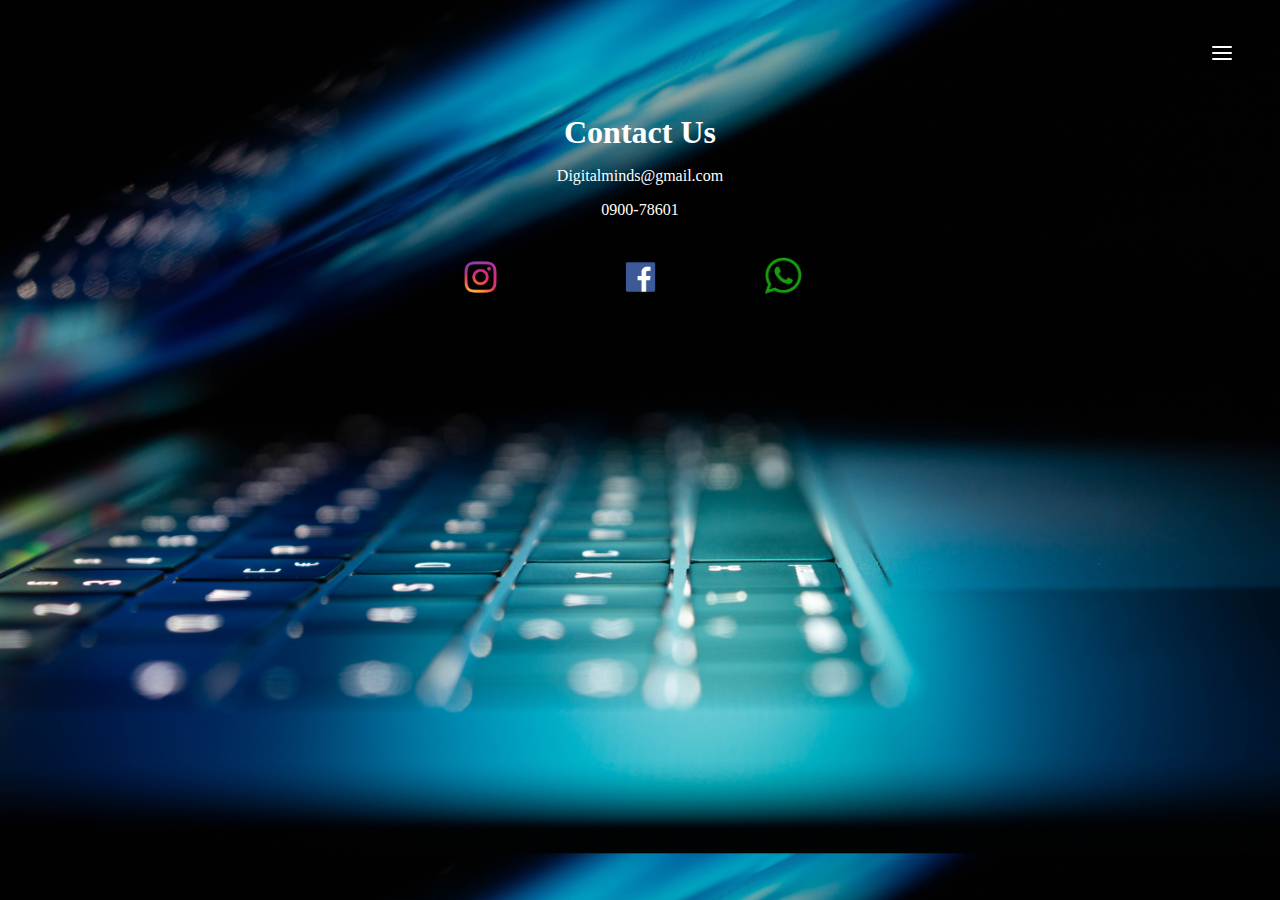
<file: contact_us.html>
<!DOCTYPE html>
<html lang="en">

<head>
    <meta charset="UTF-8">
    <meta http-equiv="X-UA-Compatible" content="IE=edge">
    <meta name="viewport" content="width=device-width, initial-scale=1.0">
    <title>Services</title>
    <link href="//maxcdn.bootstrapcdn.com/font-awesome/4.1.0/css/font-awesome.min.css" rel="stylesheet">
    <script src="https://ajax.googleapis.com/ajax/libs/jquery/3.1.1/jquery.min.js"></script>
    <!-- <link rel="stylesheet" type="text/css" href="style.css"> -->
    <link rel="stylesheet" href="nav_style.css">
    <link rel="stylesheet" href="temp_particle.css">
    <script src="nav_js.js"></script>
    <style>
        body {
            background-image: url("images/philipp-katzenberger-iIJrUoeRoCQ-unsplash.jpg");
            background-size: cover;
            color: white;
            font-family: 'Marion Regular';
        }
    </style>

</head>

<body>
    <!-- <div class="fullscreen-cover">
        <canvas id="headerballs" width="1366" height="663"></canvas>
    </div> -->
    <div>
        <div class="menu">
            <a href="#" class="menu-link">
                <span class="hamburger-icon">
                    <span class="hamburger-bar hamburger-bar-1"></span>
                    <span class="hamburger-bar hamburger-bar-2"></span>
                    <span class="hamburger-bar hamburger-bar-3"></span>
                </span>
            </a>
        </div>

        <div class="menu-overlay" style="margin-top: 0 auto;">
            <nav class="overlay-menu">
                <ul class="one">
                    <li><a class="nav-links" href="./index.html">Home</a></li>
                    <li><a class="nav-links" href="./portfolio.html">Portfolio</a></li>
                    <li><a class="nav-links" href="./services.html">Service</a></li>
                    <li><a class="nav-links" href="./about_us.html">About</a></li>
                    <li><a class="nav-links" href="./jobs.html">Jobs</a></li>
                    <li><a class="nav-links" href="./contact_us.html">Contact</a></li>
                </ul>
            </nav>
        </div>

        <div style="text-align: center;">
            <h1 style="margin-top: 9%;margin-left: 40%;margin-right: 40%;margin-bottom: 0%;">Contact Us</h1>
            <p>Digitalminds@gmail.com</p>
            <p>0900-78601</p>
        </div>

        <br>
        <table align="center" width="50%" cellpadding="0">
            <tr style="text-align:left">
                <td>
                    <a href="#"><img src="/images/instagram.png" alt="instagram_img"
                            style="float: center; width: 30%; height: 30%;margin-left: 90%;"></a>
                </td>
                <td>
                    <a href="#"><img src="/images/facebook.png" alt="facebook_img"
                            style="float: center; width: 15%; height: 18%;margin-left: 50%;"></a>
                </td>
                <td>
                    <a href="#"><img src="/images/whatsapp.png" alt="whatsappimg"
                            style="float: center; width: 20%; height: 20%;"></a>
                </td>
            </tr>
        </table>
    </div>
</body>
<script>
    (function () {
      jQuery(function () {
          var H, Particle, W, animateParticles, canvas, clearCanvas, colorArray, createParticles, ctx, drawParticles, initParticleSystem, particleCount, particles, updateParticles;
          Particle = function () {
              this.color = colorArray[Math.floor((Math.random() * 5) + 1)];
              this.x = Math.random() * W;
              this.y = Math.random() * H;
              this.direction = {
                  x: -1 + Math.random() * 2,
                  y: -1 + Math.random() * 1
              };
              this.vx = 1 * Math.random() + .05;
              this.vy = 1 * Math.random() + .05;
              this.radius = .9 * Math.random() + 1;
              this.move = function () {
                  this.x += this.vx * this.direction.x;
                  this.y += this.vy * this.direction.y;
              };
              this.changeDirection = function (axis) {
                  this.direction[axis] *= -1;
              };
              this.draw = function () {
                  ctx.beginPath();
                  ctx.fillStyle = this.color;
                  ctx.arc(this.x, this.y, this.radius, 0, Math.PI * 2, false);
                  ctx.fill();
              };
              this.boundaryCheck = function () {
                  if (this.x >= W) {
                      this.x = W;
                      this.changeDirection("x");
                  } else if (this.x <= 0) {
                      this.x = 0;
                      this.changeDirection("x");
                  }
                  if (this.y >= H) {
                      this.y = H;
                      this.changeDirection("y");
                  } else if (this.y <= 0) {
                      this.y = 0;
                      this.changeDirection("y");
                  }
              };
  
              var self = this;
  
              function setRadius(value) {
                  self.radius = value;
              }
  
              function resize(event) {
                  W = $(window).width();
                  self.x = Math.random() * W;
                  if (W > 600) {
                      setRadius(.9 * Math.random() + 1);
                  } else {
                      setRadius(.9 * Math.random() + 0.1);
                  }
              }
              
              resize();
              $(window).on('resize', resize);
          };
          clearCanvas = function () {
              ctx.clearRect(0, 0, W, H);
          };
          createParticles = function () {
              var i, p;
              i = particleCount - 1;
              while (i >= 0) {
                  p = new Particle();
                  particles.push(p);
                  i--;
              }
          };
          drawParticles = function () {
              var i, p;
              i = particleCount - 1;
              while (i >= 0) {
                  p = particles[i];
                  p.draw();
                  i--;
              }
          };
          updateParticles = function () {
              var i, p;
              i = particles.length - 1;
              while (i >= 0) {
                  p = particles[i];
                  p.move();
                  p.boundaryCheck();
                  i--;
              }
          };
          initParticleSystem = function () {
              createParticles();
              drawParticles();
          };
          animateParticles = function () {
              clearCanvas();
              drawParticles();
              updateParticles();
              requestAnimationFrame(animateParticles);
          };
          W = void 0;
          H = void 0;
          canvas = void 0;
          ctx = void 0;
          particleCount = 450;
          particles = [];
          colorArray = ["rgba(2,114,179,.9)", "rgba(2,114,179,.4)", "rgba(2,114,179,.65)", "rgba(2,114,179,.1)", "rgba(2,114,179,.8)"];
          W = window.innerWidth;
          H = jQuery('.fullscreen-cover').height();
          canvas = jQuery("#headerballs").get(0);
          canvas.width = W;
          canvas.height = H;
          ctx = canvas.getContext("2d");
          initParticleSystem();
          requestAnimationFrame(animateParticles);
          function resize(event) {
              var w = $(window).width();
              if (w > 600) {
                 particleCount = 450;
              } else {
                particleCount = 450;
              }
              canvas.width = w;
          }
          resize();
          $(window).on('resize', resize);
      });
  }).call(this);
  </script>
</html>
</file>
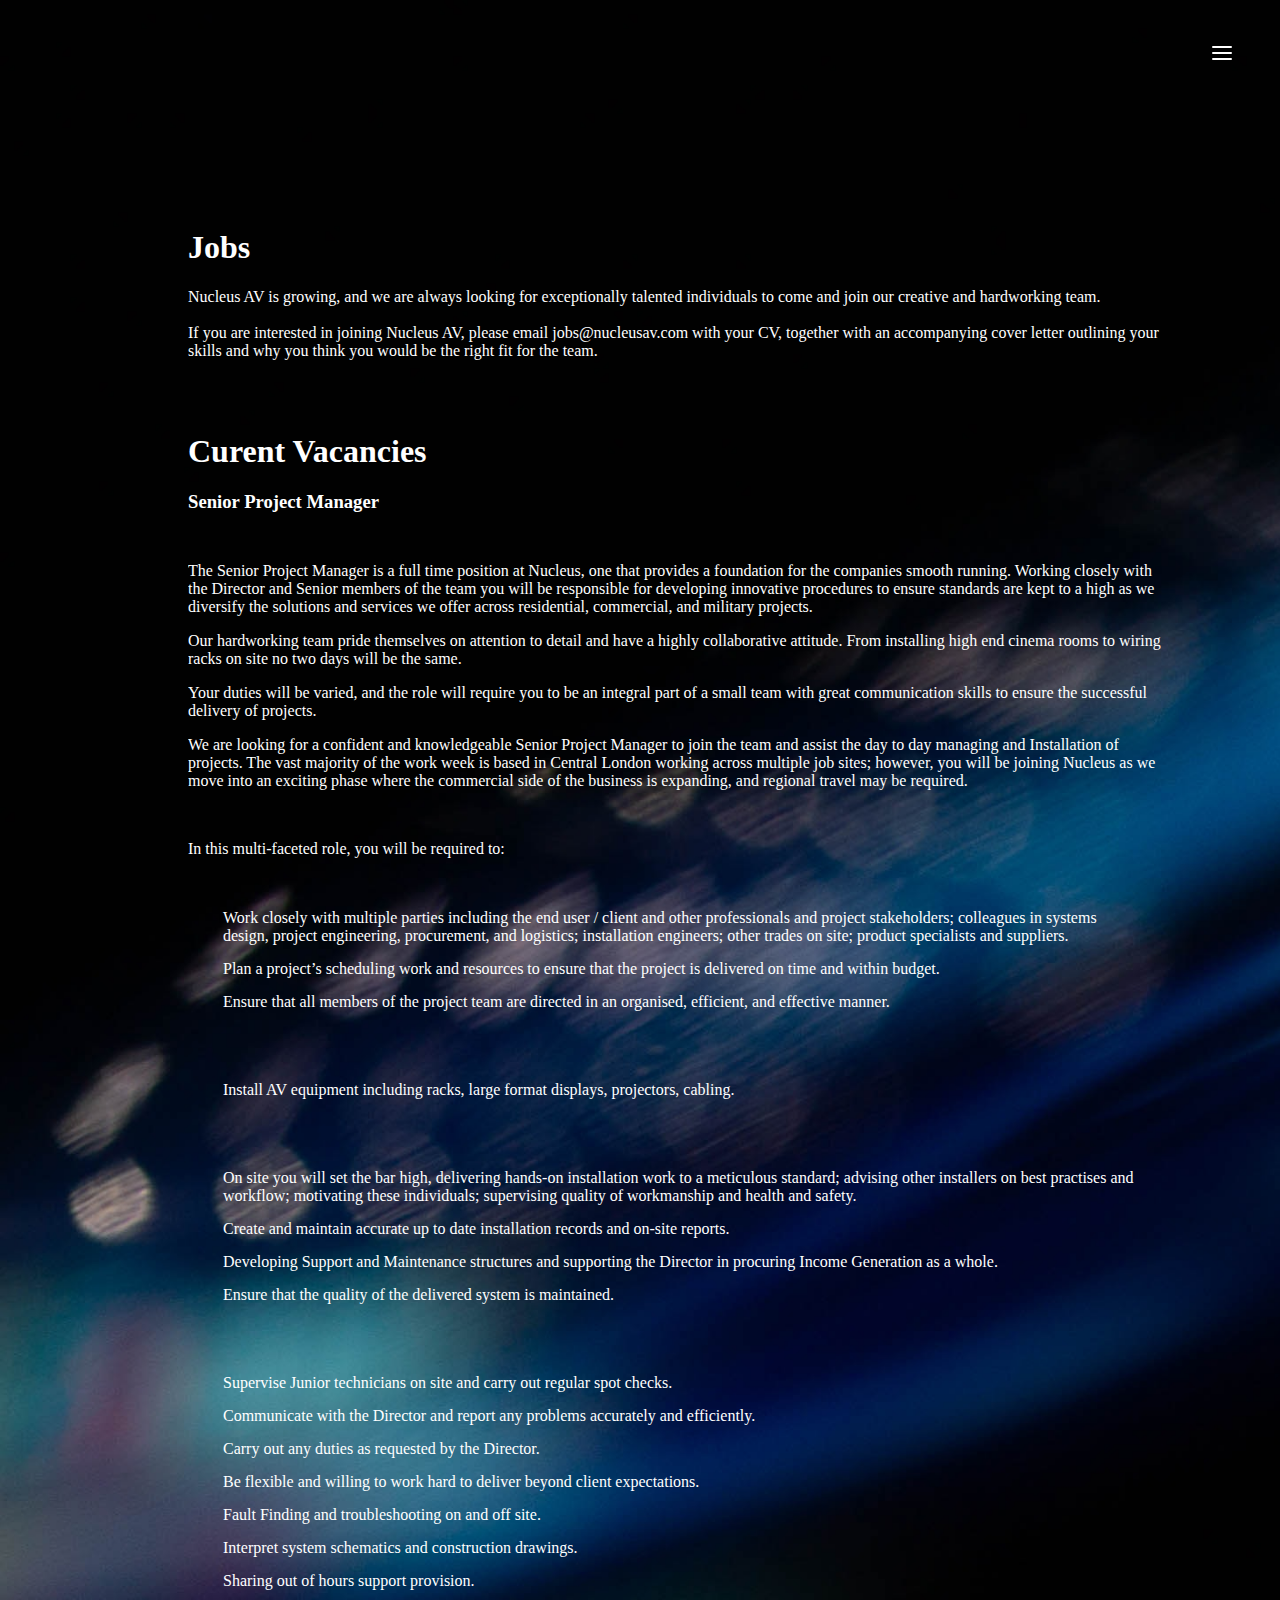
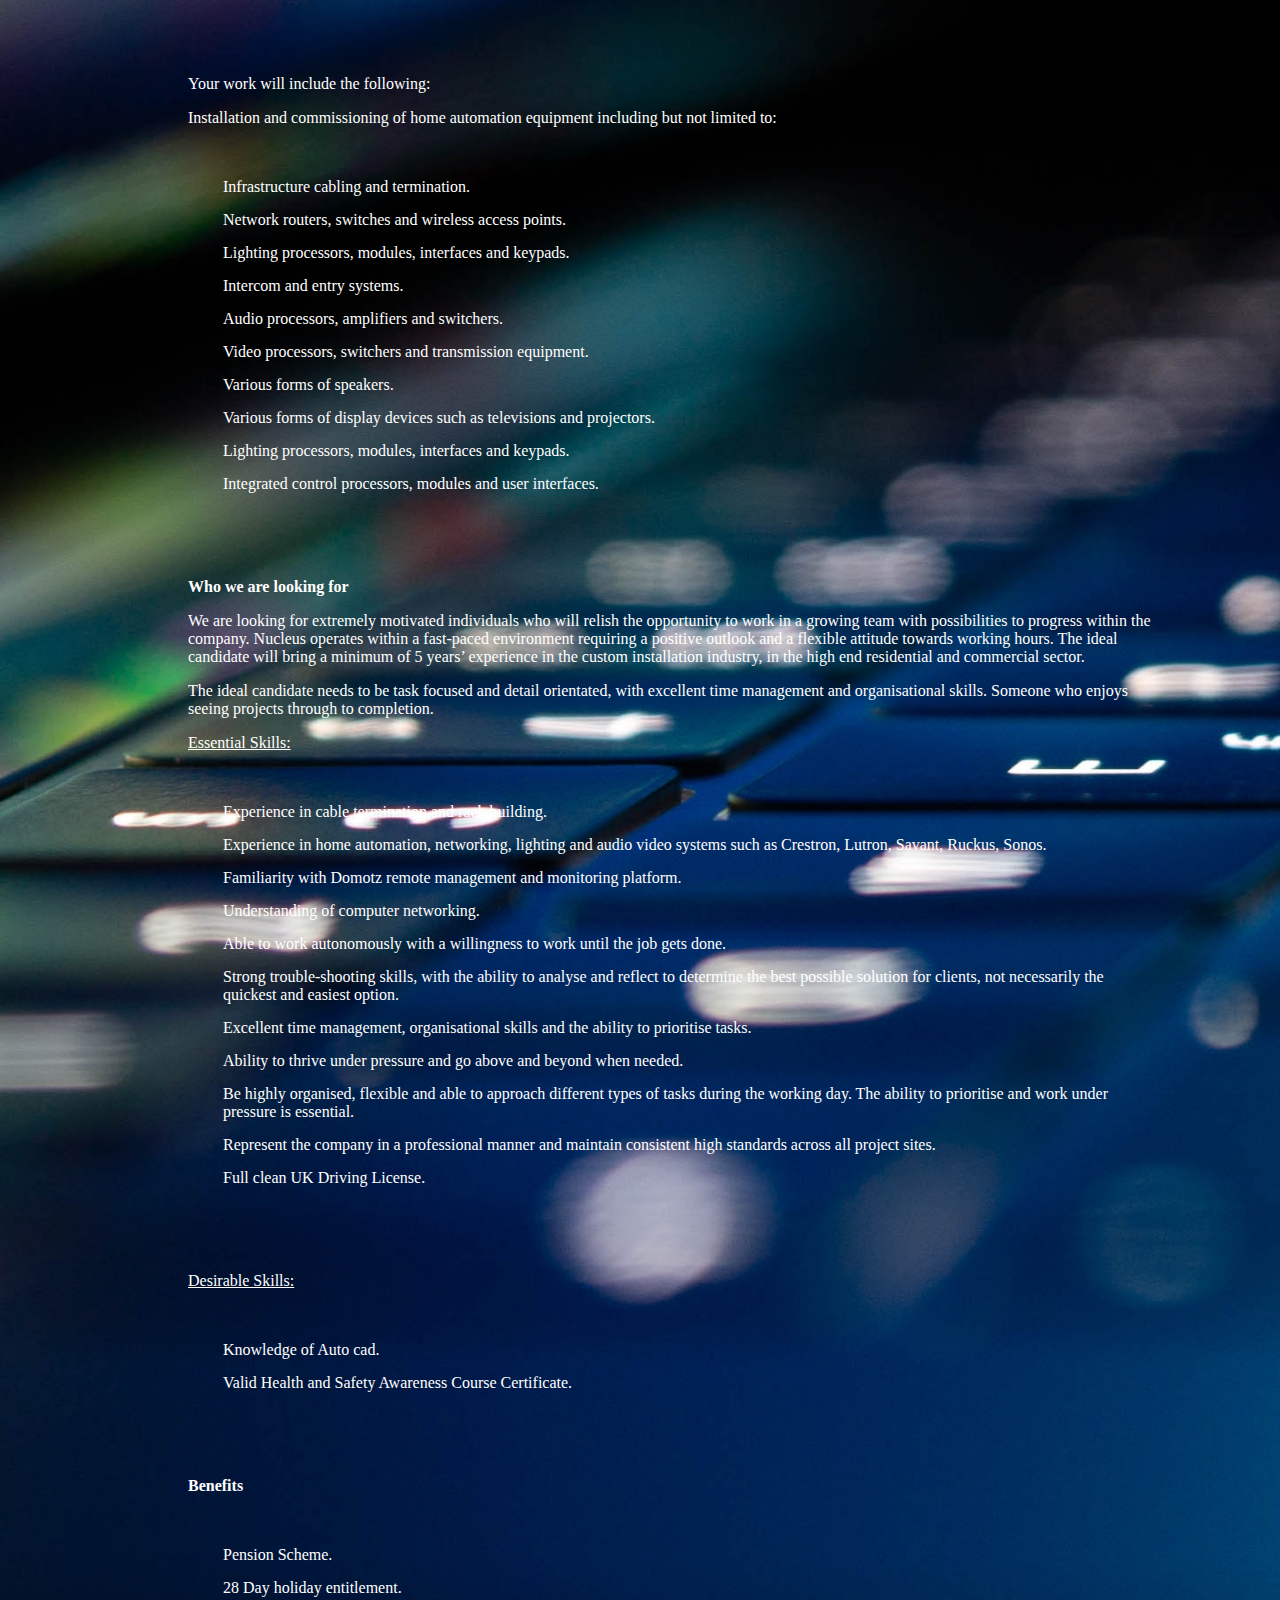
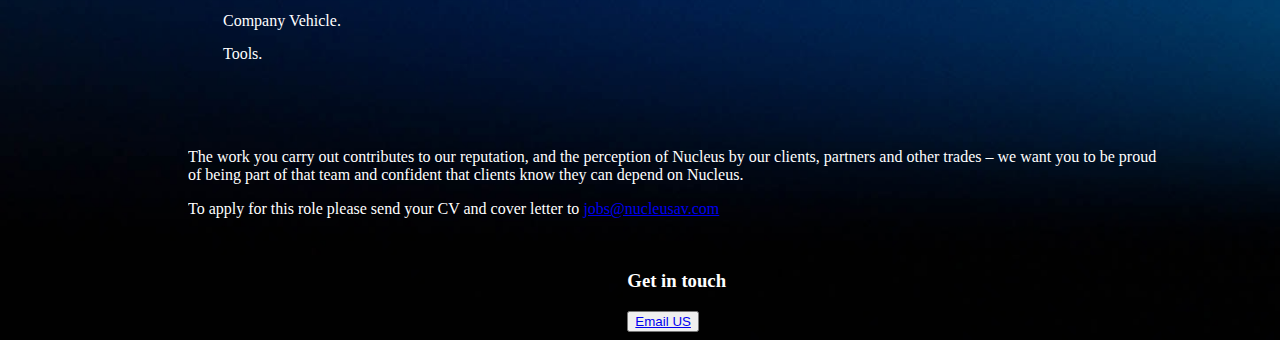
<file: jobs.html>
<!DOCTYPE html>
<html lang="en">

<head>
    <meta charset="UTF-8">
    <meta http-equiv="X-UA-Compatible" content="IE=edge">
    <meta name="viewport" content="width=device-width, initial-scale=1.0">
    <title>Services</title>
    <link href="//maxcdn.bootstrapcdn.com/font-awesome/4.1.0/css/font-awesome.min.css" rel="stylesheet">
    <script src="https://ajax.googleapis.com/ajax/libs/jquery/3.1.1/jquery.min.js"></script>
    <!-- <link rel="stylesheet" type="text/css" href="style.css"> -->
    <link rel="stylesheet" href="nav_style.css">
    <link rel="stylesheet" href="temp_particle.css">
    <script src="nav_js.js"></script>

    <style>
        body {
            background-image: url("images/philipp-katzenberger-iIJrUoeRoCQ-unsplash.jpg");
            background-size: cover;
            color: white;
            font-family: 'Marion Regular';
        }

        .project-content {
            padding-left: 180px;
            padding-right: 100px;
        }
    </style>

</head>

<body>
    <div>
        <!-- <div class="fullscreen-cover">
            <canvas id="headerballs" width="1366" height="663"></canvas>
        </div> -->
            <div class="menu">
                <a href="#" class="menu-link">
                    <span class="hamburger-icon">
                        <span class="hamburger-bar hamburger-bar-1"></span>
                        <span class="hamburger-bar hamburger-bar-2"></span>
                        <span class="hamburger-bar hamburger-bar-3"></span>
                    </span>
                </a>
            </div>

            <div class="menu-overlay">
                <nav class="overlay-menu">
                    <ul class="one">
                        <li><a class="nav-links" href="./index.html">Home</a></li>
                        <li><a class="nav-links" href="./portfolio.html">Portfolio</a></li>
                        <li><a class="nav-links" href="./services.html">Service</a></li>
                        <li><a class="nav-links" href="./about_us.html">About</a></li>
                        <li><a class="nav-links" href="./jobs.html">Jobs</a></li>
                        <li><a class="nav-links" href="./contact_us.html">Contact</a></li>
                    </ul>
                </nav>
            </div>

            <div class="text">
                <div class="project-content" style="padding-top: 200px;">
                    <div class="inner">
                        <h1 style="text-align: left;">Jobs</h1>
                        <p class="active" style="text-align: left;">
                            Nucleus AV is growing, and we are always looking for exceptionally talented individuals to
                            come
                            and
                            join our
                            creative and hardworking team. <br><br>
                            If you are interested in joining Nucleus AV, please email jobs@nucleusav.com with your CV,
                            together
                            with an
                            accompanying cover letter outlining your skills and why you think you would be the right fit
                            for
                            the
                            team.
                        </p>
                        <br>
                        <br>
                        <h1>Curent Vacancies</h1>
                        <p class="active"><strong><span style="font-size: 14.0pt; line-height: 107%;">Senior Project
                                    Manager
                                    </h3>
                                </span></strong></p>
                        <div class="main-content special-main"
                            style="position: static; margin-left: auto !important; overflow: scroll;">
                            <br>
                            <p class="active">The Senior Project Manager is a full time position at Nucleus, one that
                                provides a
                                foundation
                                for the companies smooth running. Working closely with the Director and Senior members
                                of
                                the
                                team you will
                                be
                                responsible for developing innovative procedures to ensure standards are kept to a high
                                as
                                we
                                diversify the
                                solutions and services we offer across residential, commercial, and military projects.
                            </p>
                            <p class="active">Our hardworking team pride themselves on attention to detail and have a
                                highly
                                collaborative
                                attitude. From installing high end cinema rooms to wiring racks on site no two days will
                                be
                                the
                                same.&nbsp;
                            </p>
                            <p class="active">Your duties will be varied, and the role will require you to be an
                                integral
                                part
                                of a small
                                team with great communication skills to ensure the successful delivery of projects.</p>
                            <p class="active">We are looking for a confident and knowledgeable Senior Project Manager to
                                join
                                the team and
                                assist the day to day managing and Installation of projects. The vast majority of the
                                work
                                week
                                is based in
                                Central London working across multiple job sites; however, you will be joining Nucleus
                                as we
                                move into an
                                exciting phase where the commercial side of the business is expanding, and regional
                                travel
                                may
                                be required.
                            </p>
                            <p class="active">&nbsp;</p>
                            <p class="active">In this multi-faceted role, you will be required to:</p>
                            <ul class="special-ul">
                                <li>Work closely with multiple parties including the end user / client and other
                                    professionals
                                    and project
                                    stakeholders; colleagues in systems design, project engineering, procurement, and
                                    logistics;
                                    installation
                                    engineers; other trades on site; product specialists and suppliers.</li>
                                <li>Plan a project&rsquo;s scheduling work and resources to ensure that the project is
                                    delivered
                                    on time and
                                    within budget.</li>
                                <li>Ensure that all members of the project team are directed in an organised, efficient,
                                    and
                                    effective
                                    manner.
                                </li>
                            </ul>
                            <ul class="special-ul">
                                <li>Install AV equipment including racks, large format displays, projectors, cabling.
                                </li>
                            </ul>
                            <ul class="special-ul">
                                <li>On site you will set the bar high, delivering hands-on installation work to a
                                    meticulous
                                    standard;
                                    advising other installers on best practises and workflow; motivating these
                                    individuals;
                                    supervising
                                    quality
                                    of workmanship and health and safety.</li>
                                <li>Create and maintain accurate up to date installation records and on-site reports.
                                </li>
                                <li>Developing Support and Maintenance structures and supporting the Director in
                                    procuring
                                    Income Generation
                                    as a whole.</li>
                                <li>Ensure that the quality of the delivered system is maintained.</li>
                            </ul>
                            <ul class="special-ul">
                                <li>Supervise Junior technicians on site and carry out regular spot checks.</li>
                                <li>Communicate with the Director and report any problems accurately and efficiently.
                                </li>
                                <li>Carry out any duties as requested by the Director.</li>
                                <li>Be flexible and willing to work hard to deliver beyond client expectations.</li>
                                <li>Fault Finding and troubleshooting on and off site.</li>
                                <li>Interpret system schematics and construction drawings.</li>
                                <li>Sharing out of hours support provision.</li>
                            </ul>
                            <p class="active">&nbsp;</p>
                            <p class="active">Your work will include the following:</p>
                            <p class="active">Installation and commissioning of home automation equipment including but
                                not
                                limited to:
                            </p>
                            <ul class="special-ul">
                                <li>Infrastructure cabling and termination.</li>
                                <li>Network routers, switches and wireless access points.</li>
                                <li>Lighting processors, modules, interfaces and keypads.</li>
                                <li>Intercom and entry systems.</li>
                                <li>Audio processors, amplifiers and switchers.</li>
                                <li>Video processors, switchers and transmission equipment.</li>
                                <li>Various forms of speakers.</li>
                                <li>Various forms of display devices such as televisions and projectors.</li>
                                <li>Lighting processors, modules, interfaces and keypads.</li>
                                <li>Integrated control processors, modules and user interfaces.</li>
                            </ul>
                            <p class="active"><strong>&nbsp;</strong></p>
                            <p class="active"><strong>Who we are looking for </strong></p>
                            <p class="active">We are looking for extremely motivated individuals who will relish the
                                opportunity
                                to work
                                in
                                a growing team with possibilities to progress within the company. Nucleus operates
                                within a
                                fast-paced
                                environment requiring a positive outlook and a flexible attitude towards working hours.
                                The
                                ideal candidate
                                will bring a minimum of 5 years&rsquo; experience in the custom installation industry,
                                in
                                the
                                high end
                                residential and commercial sector.</p>
                            <p class="active">The ideal candidate needs to be task focused and detail orientated, with
                                excellent
                                time
                                management and organisational skills. Someone who enjoys seeing projects through to
                                completion.
                                &nbsp;</p>
                            <p class="active"><u>Essential Skills: </u></p>
                            <ul class="special-ul">
                                <li>Experience in cable termination and rack building.</li>
                                <li>Experience in home automation, networking, lighting and audio video systems such as
                                    Crestron, Lutron,
                                    Savant, Ruckus, Sonos.</li>
                                <li>Familiarity with Domotz remote management and monitoring platform.</li>
                                <li>Understanding of computer networking. &nbsp;</li>
                                <li>Able to work autonomously with a willingness to work until the job gets done.</li>
                                <li>Strong trouble-shooting skills, with the ability to analyse and reflect to determine
                                    the
                                    best possible
                                    solution for clients, not necessarily the quickest and easiest option.</li>
                                <li>Excellent time management, organisational skills and the ability to prioritise
                                    tasks.
                                </li>
                                <li>Ability to thrive under pressure and go above and beyond when needed.</li>
                                <li>Be highly organised, flexible and able to approach different types of tasks during
                                    the
                                    working day. The
                                    ability to prioritise and work under pressure is essential.</li>
                                <li>Represent the company in a professional manner and maintain consistent high
                                    standards
                                    across
                                    all project
                                    sites.</li>
                                <li>Full clean UK Driving License.</li>
                            </ul>
                            <p class="active">&nbsp;</p>
                            <p class="active"><u>Desirable Skills: </u></p>
                            <ul class="special-ul">
                                <li>Knowledge of Auto cad.</li>
                                <li>Valid Health and Safety Awareness Course Certificate.</li>
                            </ul>
                            <p class="active">&nbsp;</p>
                            <p class="active"><strong>Benefits </strong></p>
                            <ul class="special-ul">
                                <li>Pension Scheme.</li>
                                <li>28 Day holiday entitlement.</li>
                                <li>Company Vehicle.</li>
                                <li>Tools.</li>
                            </ul>
                            <p class="active">&nbsp;</p>
                            <p class="active">The work you carry out contributes to our reputation, and the perception
                                of
                                Nucleus by our
                                clients, partners and other trades &ndash; we want you to be proud of being part of that
                                team
                                and confident
                                that clients know they can depend on Nucleus.</p>
                            <p class="active">To apply for this role please send your CV and cover letter to <a
                                    href="mailto:jobs@nucleusav.com">jobs@nucleusav.com</a></p>


                        </div>
                    </div>
                </div>
                <div class="contact">
                    <br>
                    <h3 style="margin-left:49% ;">Get in touch</h3>
                    <button style="margin-left:49% ;" type="submit"><a href="mailto:Digitalminds@gmail.com">Email US</a> </button> 
                    <!--change email address-->
                </div>
            </div>
        </div>
    </div>
</body>

</html>
</file>
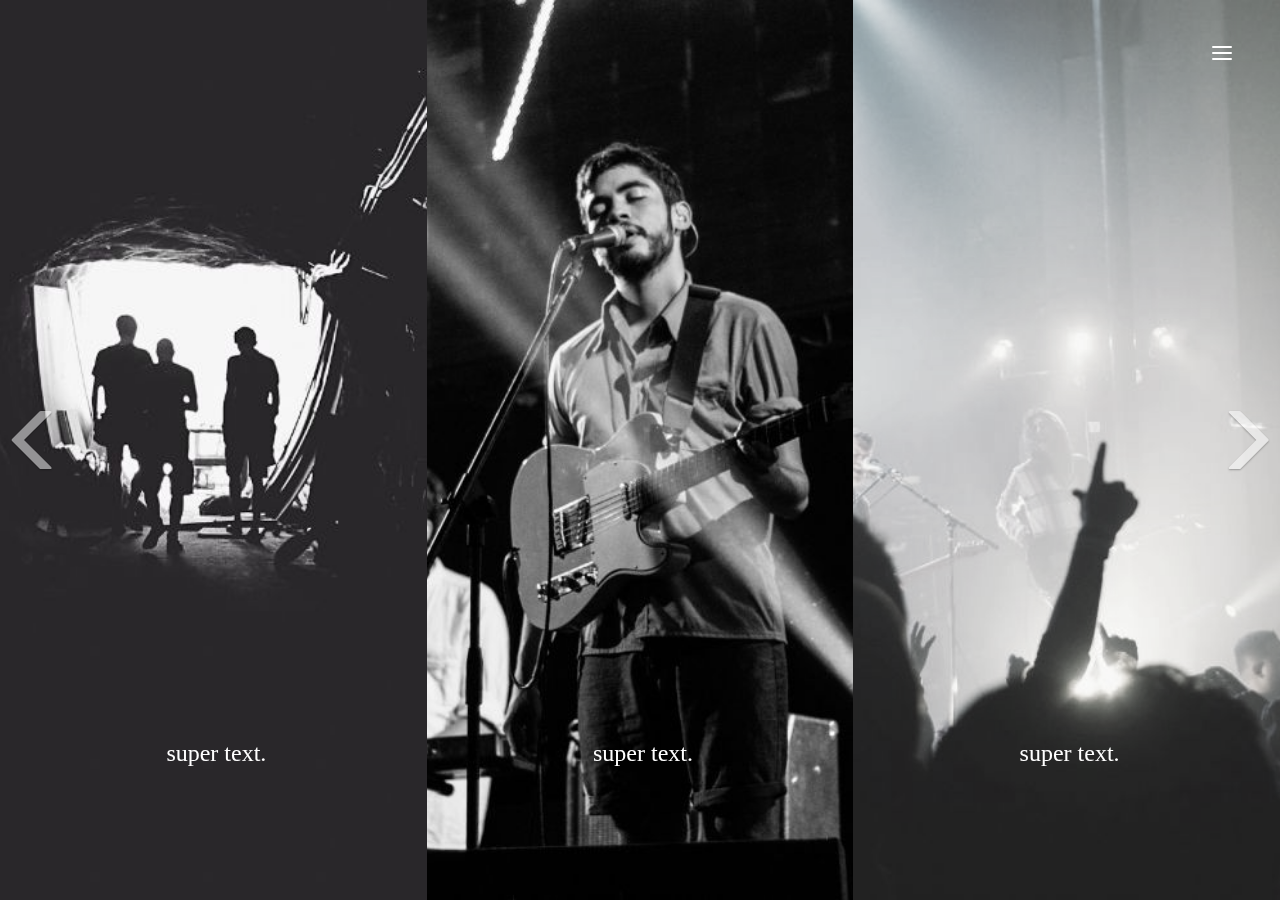
<file: Portfolio.html>
<!DOCTYPE html>
<html lang="en">
<head>
  <title>Portfolio</title>
  <meta charset="utf-8">
  <meta name="viewport" content="width=device-width, initial-scale=1">
  <link rel="stylesheet" href="https://maxcdn.bootstrapcdn.com/bootstrap/3.4.1/css/bootstrap.min.css">
  <script src="https://ajax.googleapis.com/ajax/libs/jquery/3.5.1/jquery.min.js"></script>
  <script src="https://maxcdn.bootstrapcdn.com/bootstrap/3.4.1/js/bootstrap.min.js"></script>
  <link href="//maxcdn.bootstrapcdn.com/font-awesome/4.1.0/css/font-awesome.min.css" rel="stylesheet">
    <script src="https://ajax.googleapis.com/ajax/libs/jquery/3.1.1/jquery.min.js"></script>
    <link rel="stylesheet" href="portfolio.css">
    <link rel="stylesheet" href="nav_style.css">
    <link rel="stylesheet" href="temp_particle.css">
    <script src="nav_js.js"></script>
<style>
  .overlay-text hover08:hover{
    font-size: larger;
  }
  body{
    font-family: 'Marion Regular';
  }
</style>
  
</head>
<body>
    <div class="menu">
      <a href="#" class="menu-link">
          <span class="hamburger-icon">
          <span class="hamburger-bar hamburger-bar-1"></span>
          <span class="hamburger-bar hamburger-bar-2"></span>
          <span class="hamburger-bar hamburger-bar-3"></span>
          </span>
      </a>
    </div>
  
      <div class="menu-overlay">
      <nav class="overlay-menu">
          <ul class="one">
          <li><a class="nav-links" href="./index.html">Home</a></li>
          <li><a class="nav-links" href="./portfolio.html">Portfolio</a></li>
          <li><a class="nav-links" href="./services.html">Service</a></li>
          <li><a class="nav-links" href="./about_us.html">About</a></li>
          <li><a class="nav-links" href="./jobs.html">Jobs</a></li>
          <li><a class="nav-links" href="./contact_us.html">Contact</a></li>
          </ul>
      </nav>
      </div>


<div class="container">

  <div id="data-list" class="carousel slide" data-interval="false">

    <div class="carousel-inner">
      
        <div class="item active">

                <div class="row">
                    <div class="column"> 
                        <img class="center-cropped hover08" src="/images/la.jpg" alt="la">
                        <span class="overlay-text hover08"><a href="./index.html"><h3 style="color: white;"> super text.</h3></a></span>
                        <!--have to change href link-->
                    </div>
                    <div class="column">
                            <img class="center-cropped hover08" src="/images/chicago.jpg" alt="chicago">
                            <span class="overlay-text hover08"><a href="./index.html"><h3 style="color: white;"> super text.</h3></a></span>
                            <!--have to change href link-->
                            
                    </div>
                    <div class="column">
                            <img class="center-cropped hover08" src="/images/ny.jpg" alt="ny">
                            <span class="overlay-text hover08"><a href="./index.html"><h3 style="color: white;"> super text.</h3></a></span>
                            <!--have to change href link-->
                        
                    </div>
                </div>

        </div>

      <div class="item">
        <div class="row">
            <div class="column">
                    <img class="center-cropped hover08" src="/images/1.jpg" alt="la">
                    <span class="overlay-text hover08">My super text.</span>
            </div>
            <div class="column">
                    <img class="center-cropped hover08" src="/images/2.jpg" alt="chicago">
                    <span class="overlay-text hover08">My super text.</span>
            </div>
            <div class="column">
                    <img class="center-cropped hover08" src="/images/3.jpg" alt="ny">
                    <span class="overlay-text hover08">My super text.</span>
            </div>
        </div>

      </div>
    
      <div class="item">
        <div class="row">
            <div class="column">
                    <img class="center-cropped hover08" src="/images/marco-mons-ROWNIiEV9iM-unsplash.jpg" alt="la">
                    <span class="overlay-text hover08">My super text.</span>
            </div>
            <div class="column">
                    <img class="center-cropped hover08" src="/images/2.jpg" alt="chicago">
                    <span class="overlay-text hover08">My super text.</span>
            </div>
            <div class="column">
                    <img class="center-cropped hover08" src="/images/ny.jpg" alt="ny">
                    <span class="overlay-text hover08">My super text.</span>
            </div>
        </div>

      </div>
    </div>

    <a class="left carousel-control" href="#data-list" data-slide="prev" data-wrap="false">
      <span class="glyphicon glyphicon-menu-left"></span>
      <span class="sr-only">Previous</span>
    </a>
    <a class="right carousel-control" href="#data-list" data-slide="next" data-wrap="false">
      <span class="glyphicon glyphicon-menu-right"></span>
      <span class="sr-only">Next</span>
    </a>
  </div>
</div>

</body>
</html>
</file>
<file: nav_style.css>
.menu {
    position: absolute;
    top: 30px;
    right: 35px;
    height: 46px;
    width: 46px;
  }
  
  .menu-link {
    width: 100%;
    height: 100%;
    position: absolute;
    z-index: 2;
  }
  
  .hamburger-icon {
    position: absolute;
    width: 20px;
    height: 14px;
    margin: auto;
    left: 0;
    top: 0;
    right: 0;
    bottom: 1px;
  }
  
  .hamburger-bar {
    background-color: #ffffff;
    height: 2px;
    width: 100%;
    border-radius: 2px;
    position: absolute;
    left: 0;
    transition: all 0.25s ease-in-out;
  }
  
  .hamburger-bar-2 {
    top: 0;
    bottom: 0;
    margin: auto;
  }
  
  .hamburger-bar-3 {
    bottom: 0;
  }
  
  .menu.open .hamburger-bar-1 {
    transform: translateY(7px) translateY(-50%) rotate(45deg);
  }
  
  .menu.open .hamburger-bar-2 {
    opacity: 0;
  }
  
  .menu.open .hamburger-bar-3 {
    transform: translateY(-7px) translateY(50%) rotate(-45deg);
  }
  
  .menu-overlay {
    background-color: rgb(8, 10, 14);
    color: white;
    height: 100vh;
    width: 100vw;
    position: fixed;
    text-align: center;
    transition: opacity 0.2s ease-in-out;
    z-index: 1;
    opacity: 0;
    visibility: hidden;
    display: flex;
    flex-direction: column;
    justify-content: center;
    align-items: center;
  }
  
  .menu-overlay.open {
    opacity: 1;
    visibility: visible;
  }
  
  .prompt {
    text-align: center;
    position: absolute;
    top: 50%;
    left: 50%;
    transform: translate(-50%, -50%);
  }
  
  nav {
      position: absolute;
      height: 80%;
      top: 50%;
      transform: translateY(-50%);
      font-size: 50px;
      font-family: 'Vollkorn', serif;
      font-weight: 400;
      text-align: center;
  }
  
  ul {
      list-style: none;
      padding: 0;
      display: inline-block;
      position: relative;
      margin: 25px;
  }
  
  ul.one {
    width:87.563%;
  }
  
  li {
        display: block;
        padding:5px;
        position: relative;
        opacity: 1;
        margin: 5px;
  }
  
  a.nav-links {
        display: block;
        position: relative;
        color: #ffffff;
        text-decoration: none;
        overflow: hidden;
  }
  
  a.nav-links:hover {
    color: #000000;
    transition: 0.6s;
  }
</file>
<file: temp_particle.css>
.fullscreen-cover {
    width: 100%;
    height: 100%;
    border: none;
    position: absolute;
    left: 0px;
    top:0px;
    z-index: 3;
    right: 0px;
    opacity: .8;
    bottom: 0px;
}
</file>
<file: portfolio.css>
.carousel-control{
    padding: 0;
    height: 0;
    width: 0;
    left: 0;
    right: 0;
    top: 45%;
}
.glyphicon {
    font-size: 70px;
}
.glyphicon-menu-right {
    float: right;
}
.glyphicon-menu-left {
  float: left;
}
body {
    overflow: hidden;
    background-color: black;
}
.container {
    width: 100vw;
    padding: 0px;
    position: absolute;
}
.column {
    position: relative;
    float: left;
    width: 33.33vw;
    height: 100vh;
}

.column > img, .overlay-text {
    position: absolute;
}
.overlay-text {
    top: 80vh;
    left: 39%;
    color: white;
}


.center-cropped {
    object-fit: cover;
    object-position: center;
    height: 100vh;
    width: 33.33vw;
}

.row {
    margin: 0;
}

.row::after {
    content: "";
    clear: both;
    display: table;
}

@media screen and (max-width: 800px) {
    .column {
        width: 100vw;
        height: 33.33vh;
    }
    .center-cropped {
        width: 100vw;
        height: 33.33vh;
    }
    .column > img, .overlay-text {
        position: absolute;
    }
    .overlay-text {
        top: 80%;
        left: 42vw;
    }
}
@media screen and (max-width: 1000px) {
    .glyphicon {
        left: 5px;
        right: 5px;
    }            
}
.hover08 {
	-webkit-filter: grayscale(85%);
	filter: grayscale(85%);
	-webkit-transition: .2s ease-in-out;
	transition: .0.2s ease-in-out;
    width: 100%;
}
.hover08:hover {
	-webkit-filter: grayscale(0);
	filter: grayscale(0);
    -ms-transform: scale(1.1); /* IE 9 */
    -webkit-transform: scale(1.1); /* Safari 3-8 */
    transform: scale(1.1); 
    font-size: larger;

}
 .carousel-fade .carousel-inner .item {
    opacity: 0;
    -webkit-transition-property: opacity;
    -moz-transition-property: opacity;
    -o-transition-property: opacity;
    transition-property: opacity;
  }
  .carousel-fade .carousel-inner .active {
    opacity: 1;
  }
  .carousel-fade .carousel-inner .active.left,
  .carousel-fade .carousel-inner .active.right {
    left: 0;
    opacity: 0;
    z-index: 1;
  }
  .carousel-fade .carousel-inner .next.left,
  .carousel-fade .carousel-inner .prev.right {
    opacity: 1;
  }
  .carousel-fade .carousel-control {
    z-index: 2;
  }
.overlay-text:hover{
    position: absolute;
    bottom: 20%;
}
</file>
